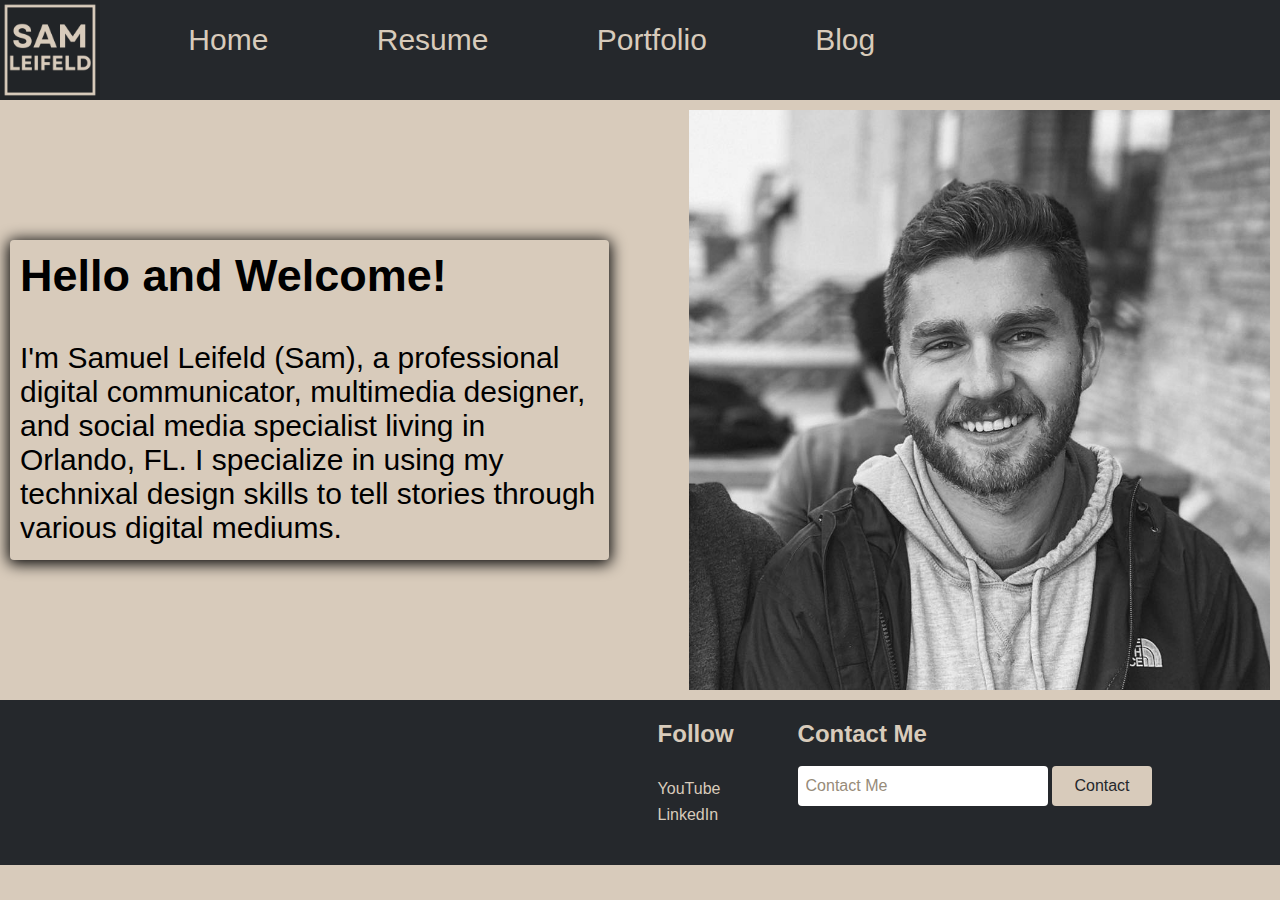
<file: index.html>
<!DOCTYPE html>
<html lang="en">
    <head>
        <meta charset="UTF-8">
        <title> Samuel Leifeld</title>
        <meta name = "keywords" content = "Resume, Orlando Video, Photographer, Multimedia Communications, Freelance" />
        <link rel="shortcut icon" type="image/jpg" href="images/sl.ico"/>
        <link type="text/css" rel="stylesheet" href="styles.css" />
    </head>
    <body>
        <! –– Top Navigation ––>
        <nav class="navigation-bar">
            <img class="logo" src="images/logo.png">
            <a href="index.html">Home</a>
            <a href="resume.html">Resume</a>
            <a href="portfolio.html">Portfolio</a>
            <a href="blog.html">Blog</a>
        </nav>
        <! –– Hero Section––>
        <section class="hero" id="about">
            <div class="bio animate__animated animate__shakeX">
                <h2 class="bio-title">Hello and Welcome!</h2>
                <br>
                <p class="bio-text">
                 I'm Samuel Leifeld (Sam), a professional digital communicator, multimedia designer, and social media specialist living in Orlando, FL. I specialize in using my technixal design skills to tell stories through various digital mediums. 
                </p>
              </div>
            <img src="images/hero.jpg"
              alt="sam-leifeld"
              class="color"
            /img>
            
            <! –– Footer ––>
      </section>
        <div class="footer-container">
            <div class="footer">
                <div class="footer-heading footer-2">
                    <h2>Follow</h2>
                    <a href="https://www.youtube.com/channel/UCmTQAHkzggG1wPiI0hGPi9g">YouTube</a>
                    <a href="https://www.linkedin.com/in/samuel-leifeld-1b3620152/">LinkedIn</a>
                </div>
                 <div class="footer-email-form">
                     <h2>Contact Me</h2>
                     <br>
                     <input type="email" placeholder="Contact Me"id="footer-email">
                     <input type="submit" value="Contact" id="footer-email-btn">    
                 </div>   
            </div>
        </div>
    </body>
</html>
</file>
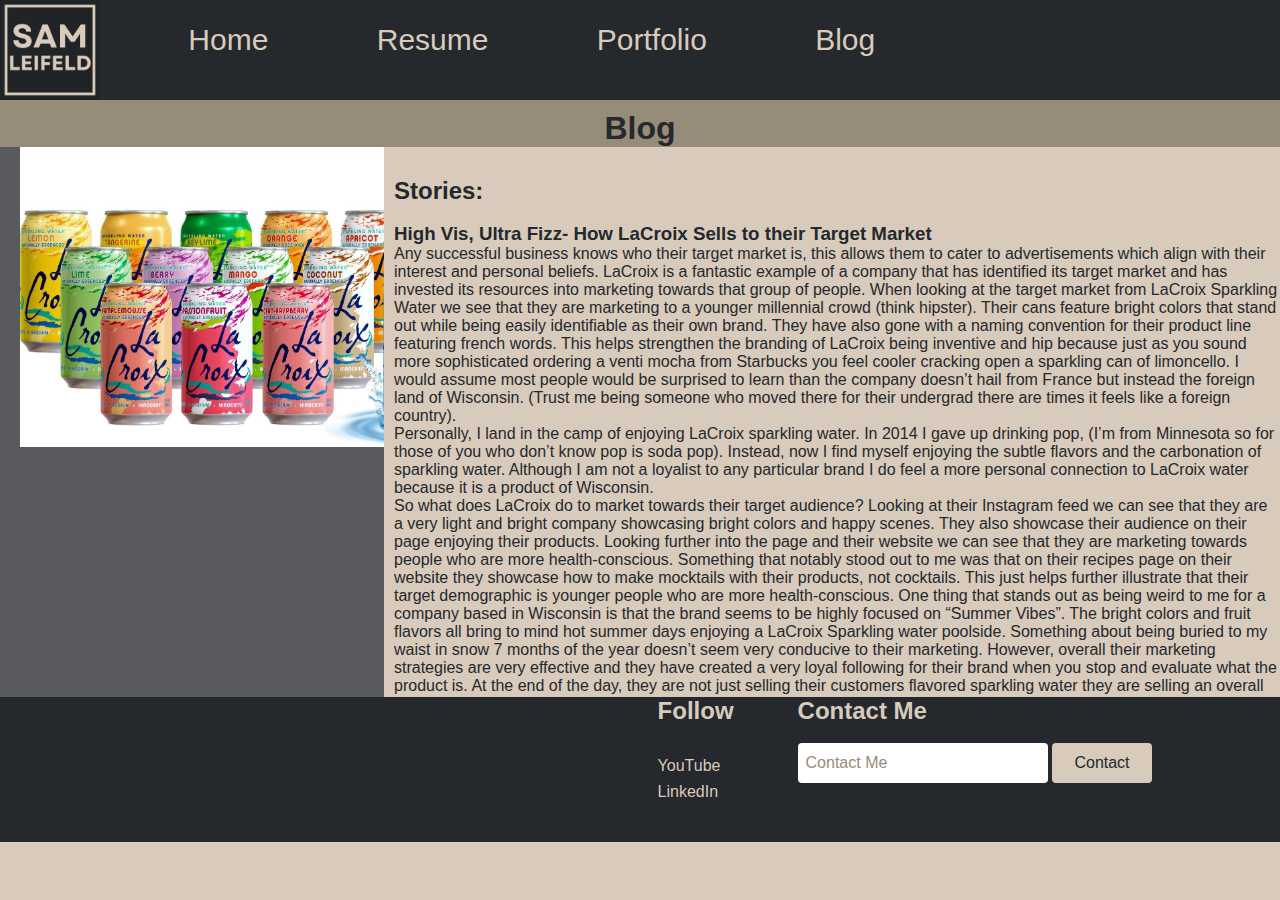
<file: blog.html>
<!DOCTYPE html>
<html lang="en">
    <head>
        <meta charset="UTF-8">
        <title> Resume-Samuel Leifeld</title>
        <meta name = "keywords" content = "Resume, Orlando Video, Photographer, Multimedia Communications, Freelance" />
        <link rel="shortcut icon" type="image/jpg" href="images/sl.ico"/>
        <link type="text/css" rel="stylesheet" href="styles.css" />
    </head>
    <body>
        <! –– Top Navigation ––>
        <nav class="navigation-bar">
            <img class="logo" src="images/logo.png">
            <a href="index.html">Home</a>
            <a href="resume.html">Resume</a>
            <a href="portfolio.html">Portfolio</a>
            <a href="blog.html">Blog</a>
        </nav>
        <! –– Blog Section ––>
      <div id="blog">
          <h1>Blog</h1>
          <! –– Right Colum ––>
            <div id="sidebar-col">
               
            <img src="images/blog1.jpeg" 
                  width="500" 
                 height="300" />
                 <a href="https://samleifeld.medium.com/high-vis-ultra-fizz-how-lacroix-sells-to-their-target-market-fafb94d6ef76"></a>
               
            </div>
            <! –– Left Colum ––>
            <div id="main-col">
               <h2>Stories:</h2>
               <br>
               <h3>High Vis, Ultra Fizz- How LaCroix Sells to their Target Market</h3>
               <p>Any successful business knows who their target market is, this allows them to cater to advertisements which align with their interest and personal beliefs. LaCroix is a fantastic example of a company that has identified its target market and has invested its resources into marketing towards that group of people.
                When looking at the target market from LaCroix Sparkling Water we see that they are marketing to a younger millennial crowd (think hipster). Their cans feature bright colors that stand out while being easily identifiable as their own brand. They have also gone with a naming convention for their product line featuring french words. This helps strengthen the branding of LaCroix being inventive and hip because just as you sound more sophisticated ordering a venti mocha from Starbucks you feel cooler cracking open a sparkling can of limoncello. I would assume most people would be surprised to learn than the company doesn’t hail from France but instead the foreign land of Wisconsin. (Trust me being someone who moved there for their undergrad there are times it feels like a foreign country).
                <br>
                Personally, I land in the camp of enjoying LaCroix sparkling water. In 2014 I gave up drinking pop, (I’m from Minnesota so for those of you who don’t know pop is soda pop). Instead, now I find myself enjoying the subtle flavors and the carbonation of sparkling water. Although I am not a loyalist to any particular brand I do feel a more personal connection to LaCroix water because it is a product of Wisconsin.
                <br>
                So what does LaCroix do to market towards their target audience? Looking at their Instagram feed we can see that they are a very light and bright company showcasing bright colors and happy scenes. They also showcase their audience on their page enjoying their products. Looking further into the page and their website we can see that they are marketing towards people who are more health-conscious. Something that notably stood out to me was that on their recipes page on their website they showcase how to make mocktails with their products, not cocktails. This just helps further illustrate that their target demographic is younger people who are more health-conscious. One thing that stands out as being weird to me for a company based in Wisconsin is that the brand seems to be highly focused on “Summer Vibes”. The bright colors and fruit flavors all bring to mind hot summer days enjoying a LaCroix Sparkling water poolside. Something about being buried to my waist in snow 7 months of the year doesn’t seem very conducive to their marketing.
                However, overall their marketing strategies are very effective and they have created a very loyal following for their brand when you stop and evaluate what the product is. At the end of the day, they are not just selling their customers flavored sparkling water they are selling an overall bubbly idea of health and happiness.</p>
                
            </div>

      </div>
      <! –– Footer ––>
        <div class="footer-container">
            <div class="footer">
                <div class="footer-heading footer-2">
                    <h2>Follow</h2>
                    <a href="https://www.youtube.com/channel/UCmTQAHkzggG1wPiI0hGPi9g">YouTube</a>
                    <a href="https://www.linkedin.com/in/samuel-leifeld-1b3620152/">LinkedIn</a>
                </div>
                 <div class="footer-email-form">
                     <h2>Contact Me</h2>
                     <br>
                     <input type="email" placeholder="Contact Me"id="footer-email">
                     <input type="submit" value="Contact" id="footer-email-btn">    
                 </div>   
            </div>
        </div>
    </body>
</html>
</file>
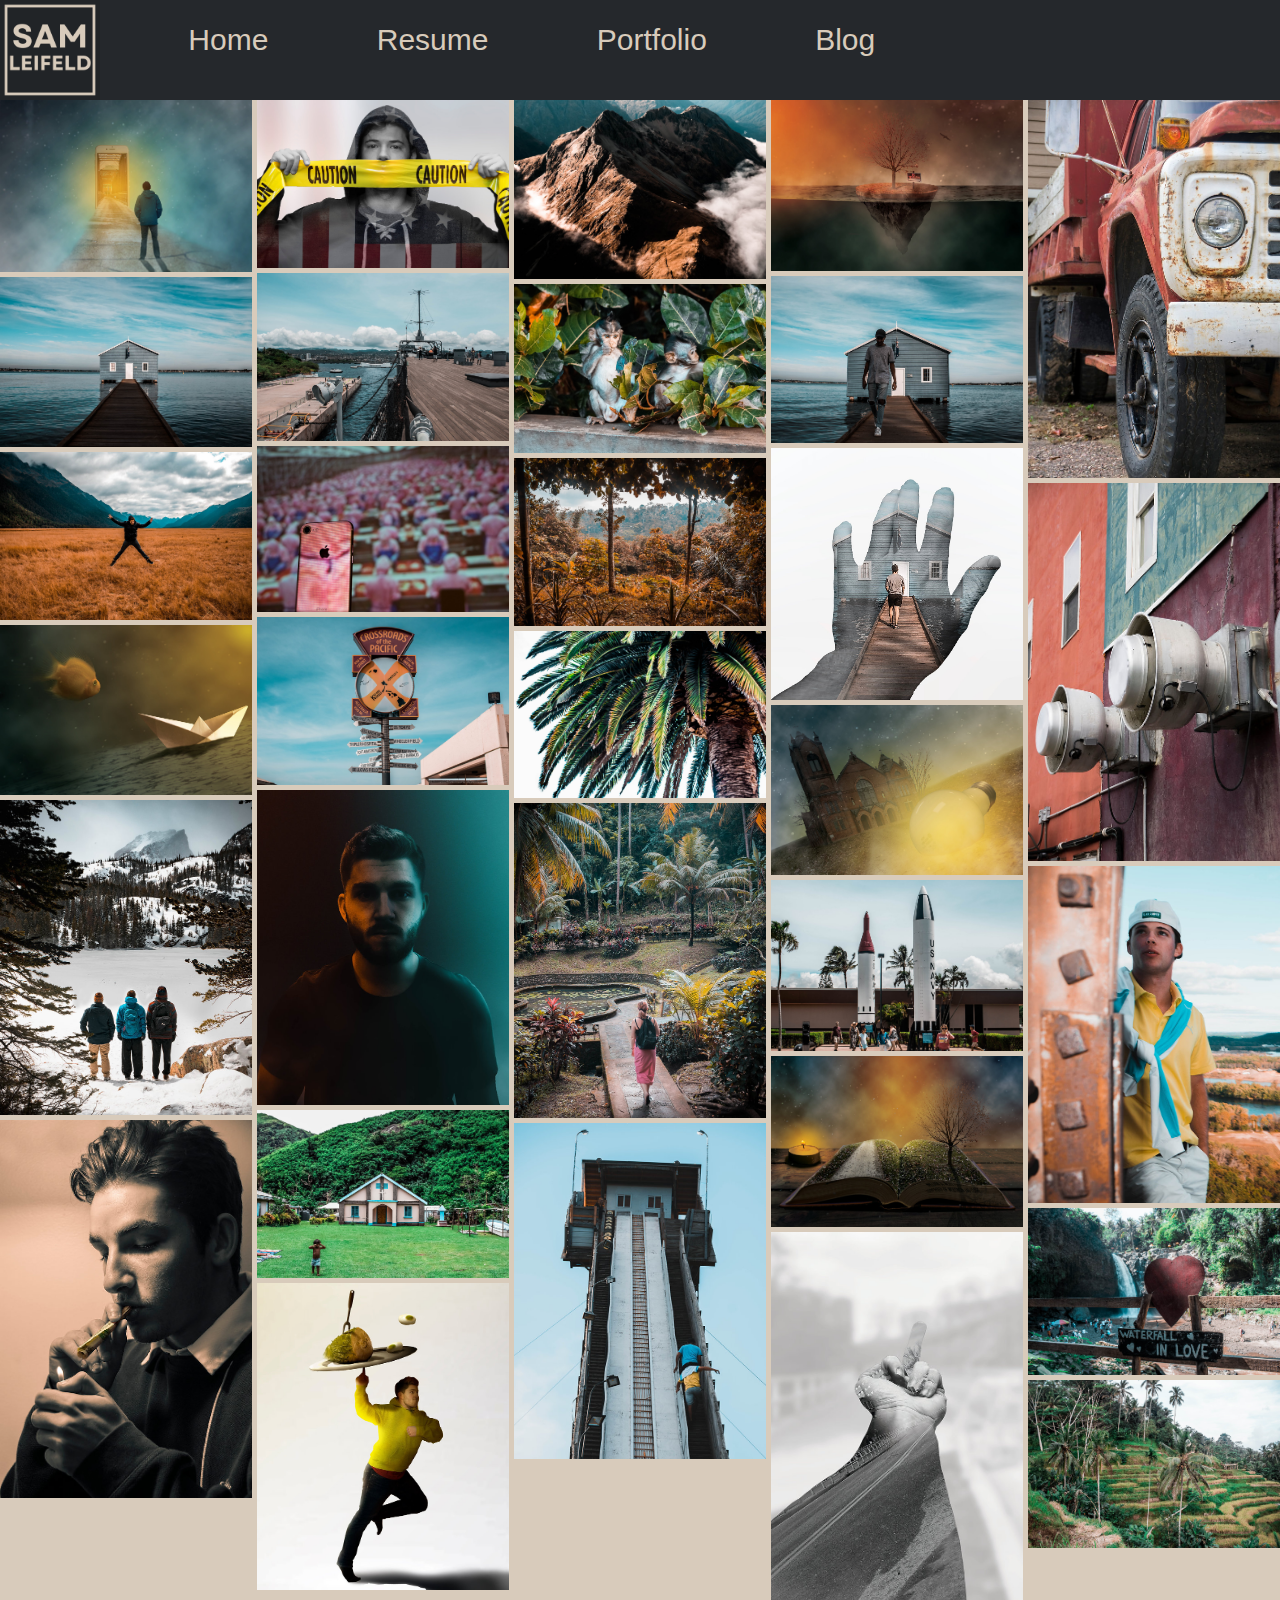
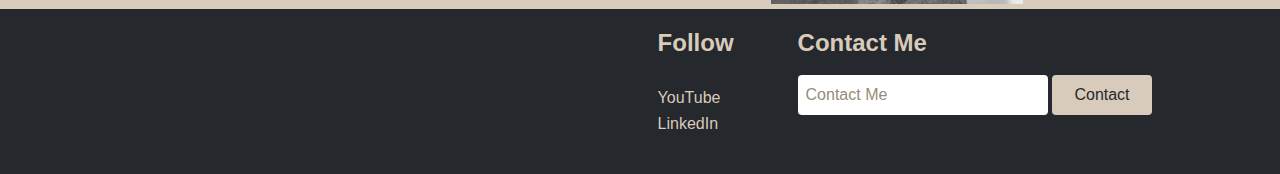
<file: portfolio.html>
<!DOCTYPE html>
<html lang="en">
    <head>
        <meta charset="UTF-8">
        <title> Resume-Samuel Leifeld</title>
        <meta name = "keywords" content = "Resume, Orlando Video, Photographer, Multimedia Communications, Freelance" />
        <link rel="shortcut icon" type="image/jpg" href="images/sl.ico"/>
        <link type="text/css" rel="stylesheet" href="styles.css" />
    </head>
    <body>
        <! –– Top Navigation ––>
        <nav class="navigation-bar">
            <img class="logo" src="images/logo.png">
            <a href="index.html">Home</a>
            <a href="resume.html">Resume</a>
            <a href="portfolio.html">Portfolio</a>
            <a href="blog.html">Blog</a>
        </nav>
                   
        <! –– Image Gallery––>
        <div id="gallery">
  
            <img src="images/image1.jpg" >
            <img src="images/image2.jpg">
            <img src="images/image3.jpg">
            <img src="images/image4.jpg">
            <img src="images/image5.jpg">
            <img src="images/image6.jpg">
            <img src="images/image7.jpg">
            <img src="images/image8.jpg">
            <img src="images/image9.jpg">
            <img src="images/image10.jpg">
            <img src="images/image11.jpg">
            <img src="images/image12.jpg">
            <img src="images/image13.jpg">
            <img src="images/image14.jpg">
            <img src="images/image15.jpg">
            <img src="images/image16.jpg">
            <img src="images/image17.jpg">
            <img src="images/image18.jpg">
            <img src="images/image19.jpg">
            <img src="images/image20.jpg">
            <img src="images/image21.jpg">
            <img src="images/image22.jpg">
            <img src="images/image23.jpg">
            <img src="images/image24.jpg">
            <img src="images/image25.jpg">
            <img src="images/image26.jpg">
            <img src="images/image27.jpg">
            <img src="images/image28.jpg">
            <img src="images/image29.jpg">
            <img src="images/image30.jpg">
            <img src="images/image31.jpg">
            
           
           </div>
           <! –– Footer ––>
        <div class="footer-container">
            <div class="footer">
                <div class="footer-heading footer-2">
                    <h2>Follow</h2>
                    <a href="https://www.youtube.com/channel/UCmTQAHkzggG1wPiI0hGPi9g">YouTube</a>
                    <a href="https://www.linkedin.com/in/samuel-leifeld-1b3620152/">LinkedIn</a>
                </div>
                 <div class="footer-email-form">
                     <h2>Contact Me</h2>
                     <br>
                     <input type="email" placeholder="Contact Me"id="footer-email">
                     <input type="submit" value="Contact" id="footer-email-btn">    
                 </div>   
            </div>
        </div>
    </body>
</html>
</file>
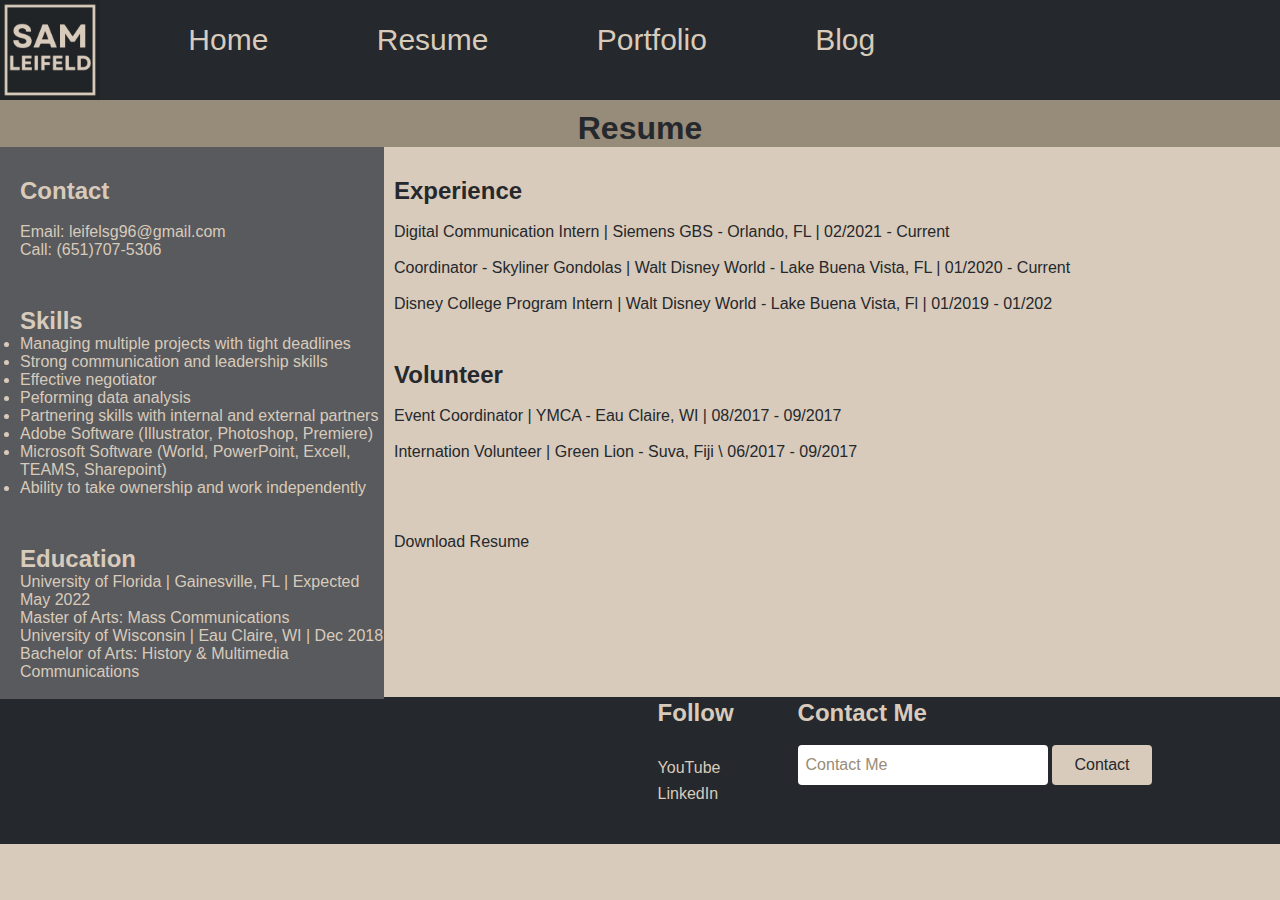
<file: resume.html>
<!DOCTYPE html>
<html lang="en">
    <head>
        <meta charset="UTF-8">
        <title> Resume-Samuel Leifeld</title>
        <meta name = "keywords" content = "Resume, Orlando Video, Photographer, Multimedia Communications, Freelance" />
        <link rel="shortcut icon" type="image/jpg" href="images/sl.ico"/>
        <link type="text/css" rel="stylesheet" href="styles.css" />
    </head>
    <body>
        <! –– Top Navigation ––>
        <nav class="navigation-bar">
            <img class="logo" src="images/logo.png">
            <a href="index.html">Home</a>
            <a href="resume.html">Resume</a>
            <a href="portfolio.html">Portfolio</a>
            <a href="blog.html">Blog</a>
        </nav>
        <! –– Resume Section ––>
      <div id="resume">
          <h1>Resume</h1>
       
          <! –– Left Colum ––>
            <div id="sidebar-col">
                <h2>Contact</h2>
                <br>
                <p>Email: leifelsg96@gmail.com</p>
                <p>Call: (651)707-5306</p>
                <br>
                <h2>Skills</h2>
                <li>Managing multiple projects with tight deadlines</li>
                <li>Strong communication and leadership skills</li>
                <li>Effective negotiator</li>
                <li>Peforming data analysis</li>
                <li>Partnering skills with internal and external partners</li>
                <li>Adobe Software (Illustrator, Photoshop, Premiere)</li>
                <li>Microsoft Software (World, PowerPoint, Excell, TEAMS, Sharepoint)</li>
                <li>Ability to take ownership and work independently</li>
                <br>
                <h2>Education</h2>
                <p>University of Florida | Gainesville, FL | Expected May 2022</p>
                <p>Master of Arts: Mass Communications</p>
                <p>University of Wisconsin | Eau Claire, WI | Dec 2018</p>
                <p>Bachelor of Arts: History & Multimedia Communications</p>
                <br>
            </div>
            <! –– Right Colum ––>
            <div id="main-col">
                <h2>Experience</h2>
                <br>
                <p>Digital Communication Intern | Siemens GBS - Orlando, FL | 02/2021 - Current</p> <br>
                <p>Coordinator - Skyliner Gondolas | Walt Disney World - Lake Buena Vista, FL | 01/2020 - Current</p> <br>
                <p>Disney College Program Intern | Walt Disney World - Lake Buena Vista, Fl | 01/2019 - 01/202</p> <br>
                <h2>Volunteer</h2>
                <br>
                <p>Event Coordinator | YMCA - Eau Claire, WI | 08/2017 - 09/2017</p> <br>
                <p>Internation Volunteer | Green Lion - Suva, Fiji \ 06/2017 - 09/2017</p>
                <br><br><br><br>
                <a href="images/resume.PDF" data-lightbox="Full Resume" data-title="My caption">Download Resume</a>
            </div>

      </div>
      <! –– Footer ––>
        <div class="footer-container">
            <div class="footer">
                <div class="footer-heading footer-2">
                    <h2>Follow</h2>
                    <a href="https://www.youtube.com/channel/UCmTQAHkzggG1wPiI0hGPi9g">YouTube</a>
                    <a href="https://www.linkedin.com/in/samuel-leifeld-1b3620152/">LinkedIn</a>
                </div>
                 <div class="footer-email-form">
                     <h2>Contact Me</h2>
                     <br>
                     <input type="email" placeholder="Contact Me"id="footer-email">
                     <input type="submit" value="Contact" id="footer-email-btn">    
                 </div>   
            </div>
        </div>
    </body>
</html>
</file>
<file: styles.css>
body {
    background-color: #d8cbbb;
    background-size: auto;
    background-position: center;
    background-repeat: no-repeat;
    font-family: 'Gill Sans', 'Gill Sans MT', Calibri, 'Trebuchet MS', sans-serif;   
}
/* General Styling for the Bar */
.navigation-bar {
    width: auto;  /* i'm assuming full width */
    height: auto; /* change it to desired width */
    background-color: #25282c; 
    font-size: 30px;
    overflow: hidden;
    
}
/* Nav Bar Logo Formatting */
.logo {
    display: inline-block;
    vertical-align: top;
    width: 100px;
    height: 100px;
    margin-right: 50px;
   
}
/* Navigation Bar Text Setup */
.navigation-bar > a {
    display: inline-block;
    vertical-align: top;
    margin-right: 40px;
    height: 100px;       
    line-height: 80px;    
    text-decoration: none;
    padding: 0px 30px;
    color: #d8cbbb;
    text-align: right;
    
}
/* Change the color of links on hover */
.navigation-bar a:hover {
    background-color: #978b79;
    color: black;
    transition: 0.3s ease-out;
  }
  
  /* Change the color of links when active */
.navigation-bar a:active {
    background-color: #978b79;
    color: #d8cbbb;
  }

  * {
      padding: 0px;
      margin: 0px;
      box-sizing: border-box;
  }

/* Hero Section */
.hero {
    display: flex;
    align-items: center;
    justify-content: center;
    gap: 5rem;
    max-width: 78.75rem;
    margin: auto;
    font-size: 30px;
  }
  .hero img {
    height: 37.5rem;
    width: 37.5rem;
    padding-top: 10px;
    padding-bottom: 10px;
    filter: grayscale(100%);
    -webkit-filter: grayscale(100%);
    -webkit-transition: all 1s ease;
  }
    /* Transitions to color when hovered */
    .hero img:hover{
    filter: grayscale(0%);
    filter: gray;
    -webkit-filter: grayscale(0%);
    filter: none;
    transition: 1s ease;
    }
  /* Homepage bio text */
  .bio {
    width: 45rem;
    padding: 0.625rem;
    border-radius: 4px;
    box-shadow: 0px 2px 15px 2px;
  }
  
  .bio h1 {
    margin-bottom: 10px;
  }
  
  .bio p {
    line-height: var(--line-height);
    padding: 0.3rem 0;
  }
  
/* Footer formatting */
.footer-container {
    background-color: #25282c;
    padding-bottom: 10px;
    padding-top: 20px;
}
.footer {
    width: 80%;
    height: 15vh;
    background-color: #25282c;
    color: #d8cbbb;
    display: flex;
    justify-content: right;
    flex-wrap: wrap;
    margin: 0 auto;
}
.footer-heading {
    display: flex;
    flex-direction: column;
    margin-right: 4rem;
}
.footer-heading h2 {
    margin-bottom: 2rem;
}
.footer-heading a {
    color: #d8cbbb;
    text-decoration: none;
    margin-bottom: 0.5rem;
}
.footer-heading a:hover {
    color:#978b79;
    transition: 0.3s ease-out;
}
.footer-email-from h2 {
    margin-bottom: 2rem;
}
#footer-email {
    width: 250px;
    height: 40px;
    border-radius: 4px;
    outline: none;
    border: none;
    padding-left: 0.5rem;
    font-size: 1rem;
    margin-bottom: 1rem;
}
#footer-email::placeholder {
    color: #978b79;
}
#footer-email-btn {
   width: 100px;
    height: 40px;
    border-radius: 4px;
    background-color: #d8cbbb;
    outline: none;
    border: none;
    color: #25282c; 
    font-size: 1rem;
}

#footer-email-btn:hover {
    cursor: pointer;
    background-color: #978b79;
    transition: 0.3s ease-out;
}
/* Style for the Resume Section*/
#resume {
    background-color: #978b79;
    min-height: 550px;
    padding-top: 10px;
    padding-bottom: 10px;
}
/* Fromatting for the two colums in resume page*/
#main-col {
    background-color: #d8cbbb;
    height: 550px;
    width: 70%;
    float: right;
    padding-left: 10px;
    color: #25282c;
}

#sidebar-col {
    background-color: #585a5d;;
    min-height: 550px;
    width: 30%;
    float: left;
    padding-left: 20px;
    color: #d8cbbb;
}
#sidebar-col h2 {
    color: d8cbbb;
}
#resume h1{
    text-align: center;
    color:  #25282c;
}
#resume h2{
    padding-top: 30px;
}

/* Lightbox for Resume */
#main-col a {
    color: #25282c;
    text-decoration: none;
    margin-bottom: 0.5rem;
}
#main-col a:hover {
    color:#978b79;
    transition: 0.3s ease-out;
}
/* Formatting for blofg page*/
#blog {
    background-color: #978b79;
    min-height: 550px;
    padding-top: 10px;
    padding-bottom: 10px;
}
#main-col {
    background-color: #d8cbbb;
    height: 550px;
    width: 70%;
    float: right;
    padding-left: 10px;
    color: #25282c;
}
#sidebar-col {
    background-color: #585a5d;;
    min-height: 550px;
    width: 30%;
    float: left;
    padding-left: 20px;
    color: #d8cbbb;
}
#sidebar-col h2 {
    color: #d8cbbb;
}
#blog h1{
    text-align: center;
    color:  #25282c;
}
#blog h2{
    padding-top: 30px;
}
/* Formatting for the Resume Gallert */
#gallery {
    line-height:0;
    -webkit-column-count:5; /* split it into 5 columns */
    -webkit-column-gap:5px; /* give it a 5px gap between columns */
    -moz-column-count:5;
    -moz-column-gap:5px;
    column-count:5;
    column-gap:5px;
 }
 #gallery img {
    width: 100% !important;
    height: auto !important;
    margin-bottom:5px; /* to match column gap */
 }

 @media (max-width: 1200px) {
    #gallery {
     -moz-column-count:    4;
     -webkit-column-count: 4;
     column-count:         4;
    }
 }
 @media (max-width: 1000px) {
    #gallery {
     -moz-column-count:    3;
     -webkit-column-count: 3;
     column-count:         3;
    }
 }
 @media (max-width: 800px) {
    #gallery {
     -moz-column-count:    2;
     -webkit-column-count: 2;
     column-count:         2;
    }
 }
 @media (max-width: 400px) {
    #gallery {
     -moz-column-count:    1;
     -webkit-column-count: 1;
     column-count:         1;
    }
 }
 h2 {
    animation-duration: 2s;
    animation-name: slidein;
  }
  
  @keyframes slidein {
    from {
      margin-left: 100%;
      width: 300%;
    }
  
    to {
      margin-left: 0%;
      width: 100%;
    }
  }
</file>
